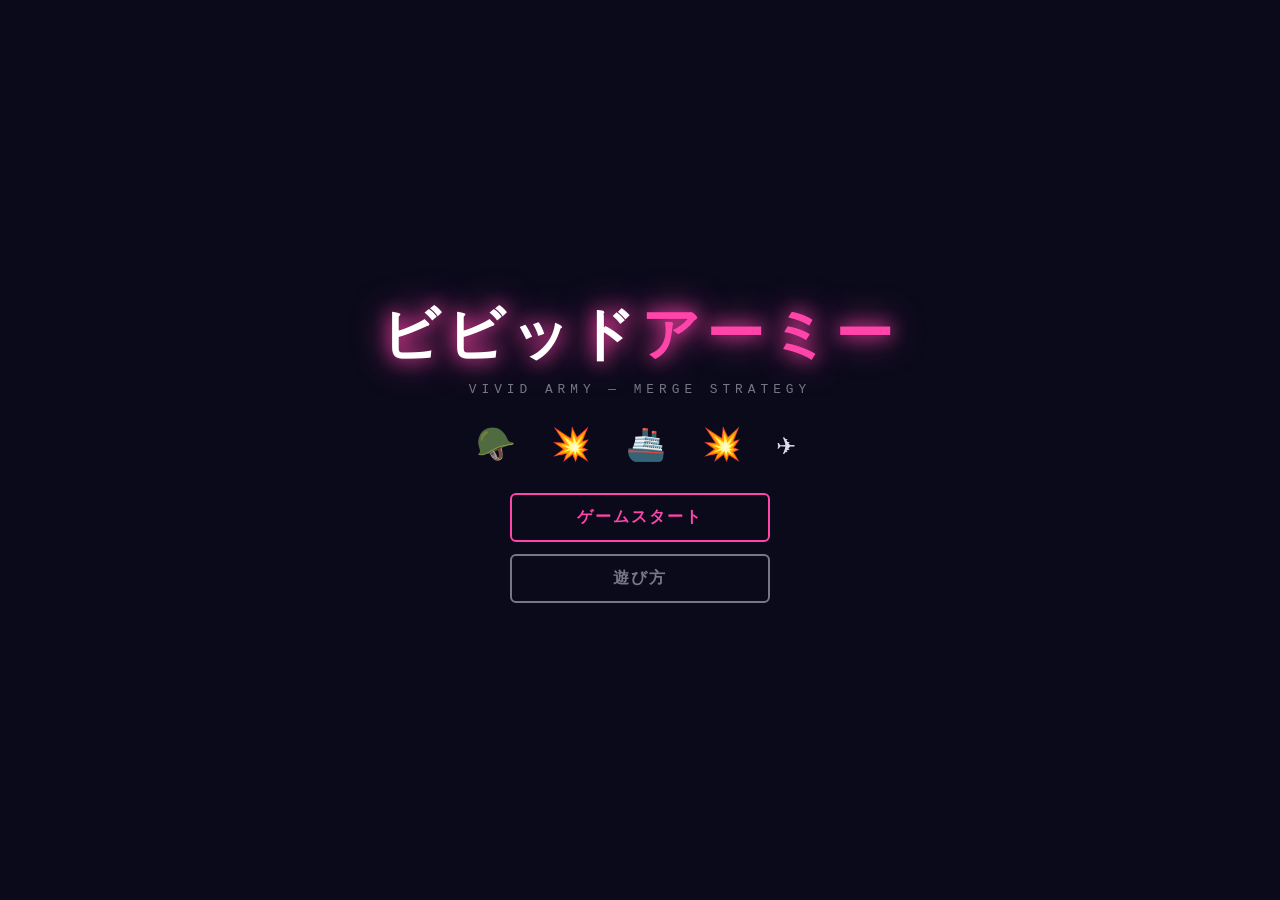
<file: index.html>
<!DOCTYPE html>
<html lang="ja">
<head>
  <meta charset="UTF-8">
  <meta name="viewport" content="width=device-width, initial-scale=1.0">
  <title>ビビッドアーミー</title>
  <link rel="stylesheet" href="style.css">
</head>
<body>
  <div id="app">

    <!-- ========== TITLE SCREEN ========== -->
    <div id="title-screen" class="screen active">
      <div class="title-logo">
        <h1 class="title-text">ビビッド<span class="accent">アーミー</span></h1>
        <p class="title-sub">VIVID ARMY — MERGE STRATEGY</p>
      </div>
      <div class="title-deco">🪖 💥 🚢 💥 ✈️</div>
      <div class="title-menu">
        <button class="menu-btn" id="btn-start">ゲームスタート</button>
        <button class="menu-btn dim" id="btn-help">遊び方</button>
      </div>
    </div>

    <!-- ========== HELP SCREEN ========== -->
    <div id="help-screen" class="screen">
      <h2 class="screen-title">遊び方</h2>
      <div class="help-grid">
        <div class="help-card">
          <h3>🏭 生産・合成</h3>
          <p>ゴールド5Gでユニット生産。同兵種・同レベルをドラッグして合成でレベルアップ！</p>
        </div>
        <div class="help-card">
          <h3>⚔️ 三すくみ</h3>
          <p>🪖陸→✈️空→🚢海→🪖陸の順で有利（×1.5）。逆は不利（×0.75）。</p>
        </div>
        <div class="help-card">
          <h3>🗺️ 進軍方法</h3>
          <p>基地でユニットをクリック選択（青枠）→「出撃！」ボタン→マップで領地クリック</p>
        </div>
        <div class="help-card">
          <h3>⛏️ 採集</h3>
          <p>占領済み領地にユニットを送ってゴールドを採集できます。</p>
        </div>
        <div class="help-card">
          <h3>🔬 研究</h3>
          <p>領地占領で研究ポイント獲得。合成レベル上限アップなどを解放しよう。</p>
        </div>
        <div class="help-card">
          <h3>🏆 勝利条件</h3>
          <p>全14の敵領地を占領するとゲームクリア！3連勝でヒーロー獲得。</p>
        </div>
      </div>
      <button class="menu-btn" id="btn-help-back">戻る</button>
    </div>

    <!-- ========== BASE SCREEN ========== -->
    <div id="base-screen" class="screen">
      <div class="res-bar">
        <div class="res-item">💰<span id="gold-b">50</span>G</div>
        <div class="res-item">⚡<span id="ep-b">10</span>/<span id="epm-b">20</span></div>
        <div class="res-item">🔬<span id="rp-b">0</span>pt</div>
        <div class="res-item streak-item">🔥<span id="sk-b">0</span>連</div>
      </div>
      <div class="nav-tabs">
        <button class="tab-btn active" data-target="base-screen">🏠 基地</button>
        <button class="tab-btn" data-target="worldmap-screen">🗺️ マップ</button>
        <button class="tab-btn" data-target="research">🔬 研究</button>
      </div>
      <div id="board-wrap">
        <div id="merge-board"></div>
      </div>
      <div class="prod-zone">
        <div class="zone-label">ユニット生産</div>
        <div class="prod-row">
          <button class="prod-btn army" data-type="army">🪖 陸軍<br><small id="cost-a">5G</small></button>
          <button class="prod-btn navy" data-type="navy">🚢 海軍<br><small id="cost-n">5G</small></button>
          <button class="prod-btn airforce" data-type="airforce">✈️ 空軍<br><small id="cost-f">5G</small></button>
        </div>
      </div>
      <div class="hero-zone">
        <div class="zone-label">ヒーロー <span class="dim-s">（3連勝で獲得）</span></div>
        <div id="hero-row">
          <div class="hero-slot empty" id="hs0">空</div>
          <div class="hero-slot empty" id="hs1">空</div>
          <div class="hero-slot empty" id="hs2">空</div>
        </div>
      </div>
      <div class="deploy-zone">
        <span class="dim-s">ユニットをクリック選択 →</span>
        <button class="deploy-btn" id="btn-deploy">🗺️ 出撃！</button>
      </div>
    </div>

    <!-- ========== WORLDMAP SCREEN ========== -->
    <div id="worldmap-screen" class="screen">
      <div class="res-bar">
        <div class="res-item">💰<span id="gold-m">50</span>G</div>
        <div class="res-item">⚡<span id="ep-m">10</span>/<span id="epm-m">20</span></div>
        <div class="res-item">🔬<span id="rp-m">0</span>pt</div>
        <div class="res-item cyan">🏴<span id="cap-m">0</span>/14</div>
      </div>
      <div class="nav-tabs">
        <button class="tab-btn" data-target="base-screen">🏠 基地</button>
        <button class="tab-btn active" data-target="worldmap-screen">🗺️ マップ</button>
        <button class="tab-btn" data-target="research">🔬 研究</button>
      </div>
      <div id="map-wrap">
        <canvas id="world-canvas" width="550" height="330"></canvas>
      </div>
      <div id="march-bar"></div>
      <div id="terr-panel">
        <div id="terr-info">領地をクリックしてください</div>
        <div id="terr-btns"></div>
      </div>
    </div>

    <!-- ========== RESULT SCREEN ========== -->
    <div id="result-screen" class="screen">
      <div class="result-box">
        <div id="res-icon"></div>
        <h2 id="res-title"></h2>
        <p id="res-msg"></p>
        <div class="res-btn-row">
          <button class="menu-btn" id="btn-retry">もう一度</button>
          <button class="menu-btn dim" id="btn-to-title">タイトル</button>
        </div>
      </div>
    </div>

    <!-- ========== RESEARCH MODAL ========== -->
    <div id="research-modal" class="modal-bg hidden">
      <div class="modal-box">
        <h2 class="modal-title">🔬 研究開発</h2>
        <p class="modal-rp">保有ポイント: <strong id="modal-rp-val">0</strong>pt</p>
        <div id="research-list"></div>
        <button class="menu-btn" id="btn-research-close">閉じる</button>
      </div>
    </div>

    <!-- Toast -->
    <div id="toast"></div>
  </div>

  <script src="game.js"></script>
</body>
</html>
</file>
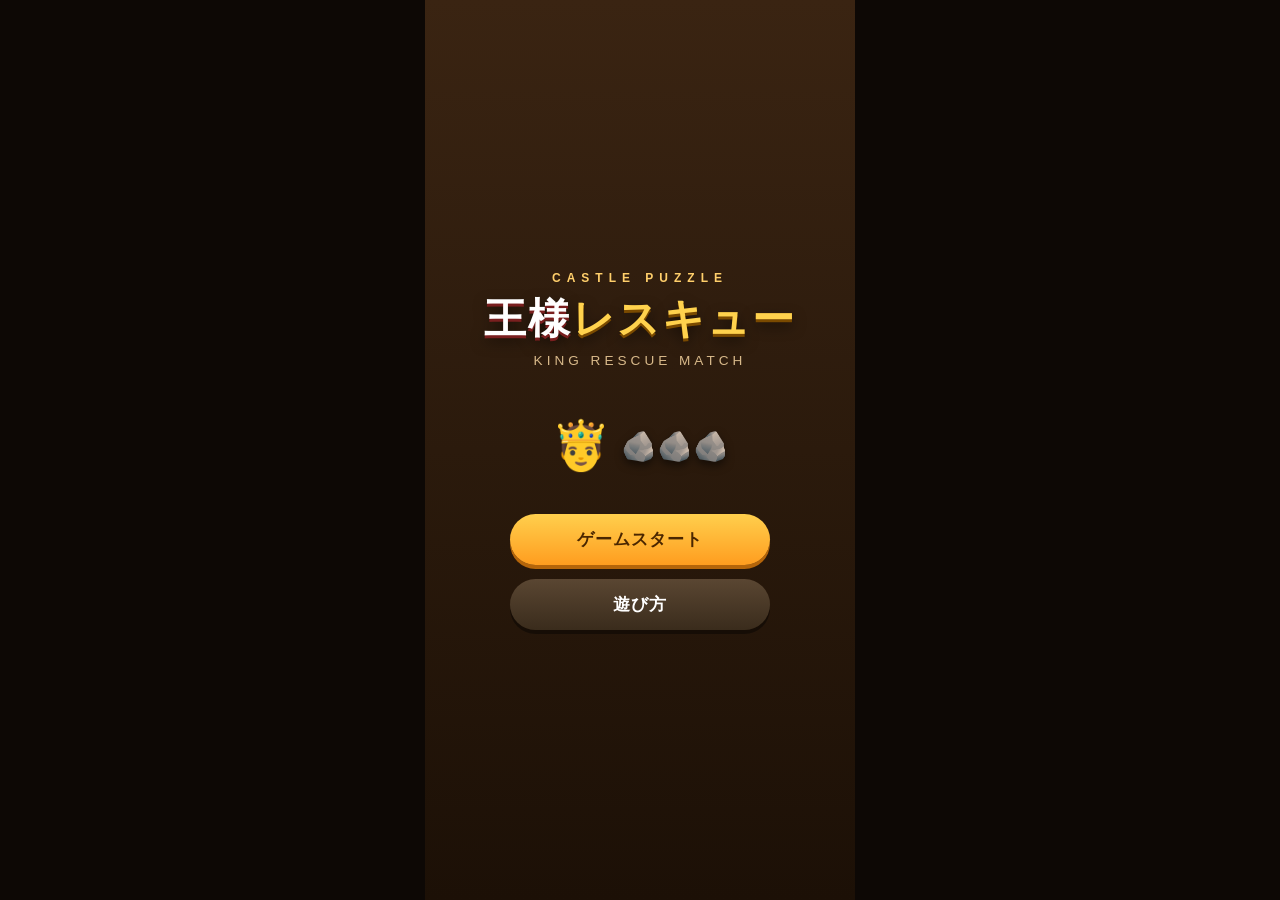
<file: king-rescue/index.html>
<!DOCTYPE html>
<html lang="ja">
<head>
  <meta charset="UTF-8">
  <meta name="viewport" content="width=device-width, initial-scale=1.0, maximum-scale=1.0, user-scalable=no">
  <title>王様レスキュー</title>
  <link rel="stylesheet" href="style.css">
</head>
<body>
  <div id="app">

    <!-- Title Screen -->
    <div id="title-screen" class="screen active">
      <div class="title-banner">
        <p class="title-eyebrow">CASTLE PUZZLE</p>
        <h1 class="title-text">王様<span class="title-accent">レスキュー</span></h1>
        <p class="title-sub">KING RESCUE MATCH</p>
      </div>
      <div class="title-art">
        <div class="title-king">🤴</div>
        <div class="title-rocks">🪨🪨🪨</div>
      </div>
      <div class="title-menu">
        <button class="menu-btn primary" id="btn-start">ゲームスタート</button>
        <button class="menu-btn" id="btn-help">遊び方</button>
      </div>
    </div>

    <!-- Help Screen -->
    <div id="help-screen" class="screen">
      <h2>遊び方</h2>
      <ul class="help-list">
        <li>💎 隣り合うピースを入れ替えて、同じ種類を3つ以上そろえよう</li>
        <li>🪨 そろえるたびに岩が押し返され、ゲージが進む</li>
        <li>⚡ 4つそろえると「ライン爆弾」、5つ以上で「範囲爆弾」が発生！</li>
        <li>👣 手数がなくなる前にゲージを100%にすれば王様の勝ち</li>
        <li>🔺 手数切れになると王様は岩に押しつぶされてしまう…</li>
        <li>🔀 動かせる場所がなくなったら自動でシャッフルされます</li>
      </ul>
      <button class="menu-btn" id="btn-help-back">戻る</button>
    </div>

    <!-- Game Screen -->
    <div id="game-screen" class="screen">
      <div id="top-bar">
        <div class="stat-box">
          <span class="stat-label">のこり手数</span>
          <span id="moves-val" class="stat-val">--</span>
        </div>
        <div id="banner-flash">思ったよりも難しい！</div>
        <div class="stat-box">
          <span class="stat-label">押し返し度</span>
          <span id="pct-val" class="stat-val">0%</span>
        </div>
      </div>

      <div id="scene">
        <div id="wall-bg"></div>
        <div id="spikes">
          <div class="spike"></div>
          <div class="spike"></div>
          <div class="spike"></div>
          <div class="spike"></div>
          <div class="spike"></div>
          <div class="spike"></div>
          <div class="spike"></div>
        </div>
        <div id="king-wrap">
          <div id="king">🤴</div>
        </div>
        <div id="boulder-pile"></div>
        <div id="gauge">
          <svg viewBox="0 0 64 64">
            <circle class="gauge-bg" cx="32" cy="32" r="27"></circle>
            <circle id="gauge-fg" cx="32" cy="32" r="27"></circle>
          </svg>
          <div id="gauge-icon">💪</div>
        </div>
      </div>

      <div id="board-wrap">
        <div id="board"></div>
      </div>

      <div id="toast"></div>
    </div>

    <!-- Result Screen -->
    <div id="result-screen" class="screen">
      <div id="result-content">
        <h2 id="result-title"></h2>
        <p id="result-message"></p>
        <button class="menu-btn primary" id="btn-retry">もう一度挑戦</button>
        <button class="menu-btn" id="btn-title">タイトルへ</button>
      </div>
    </div>

  </div>

  <script src="game.js"></script>
</body>
</html>
</file>
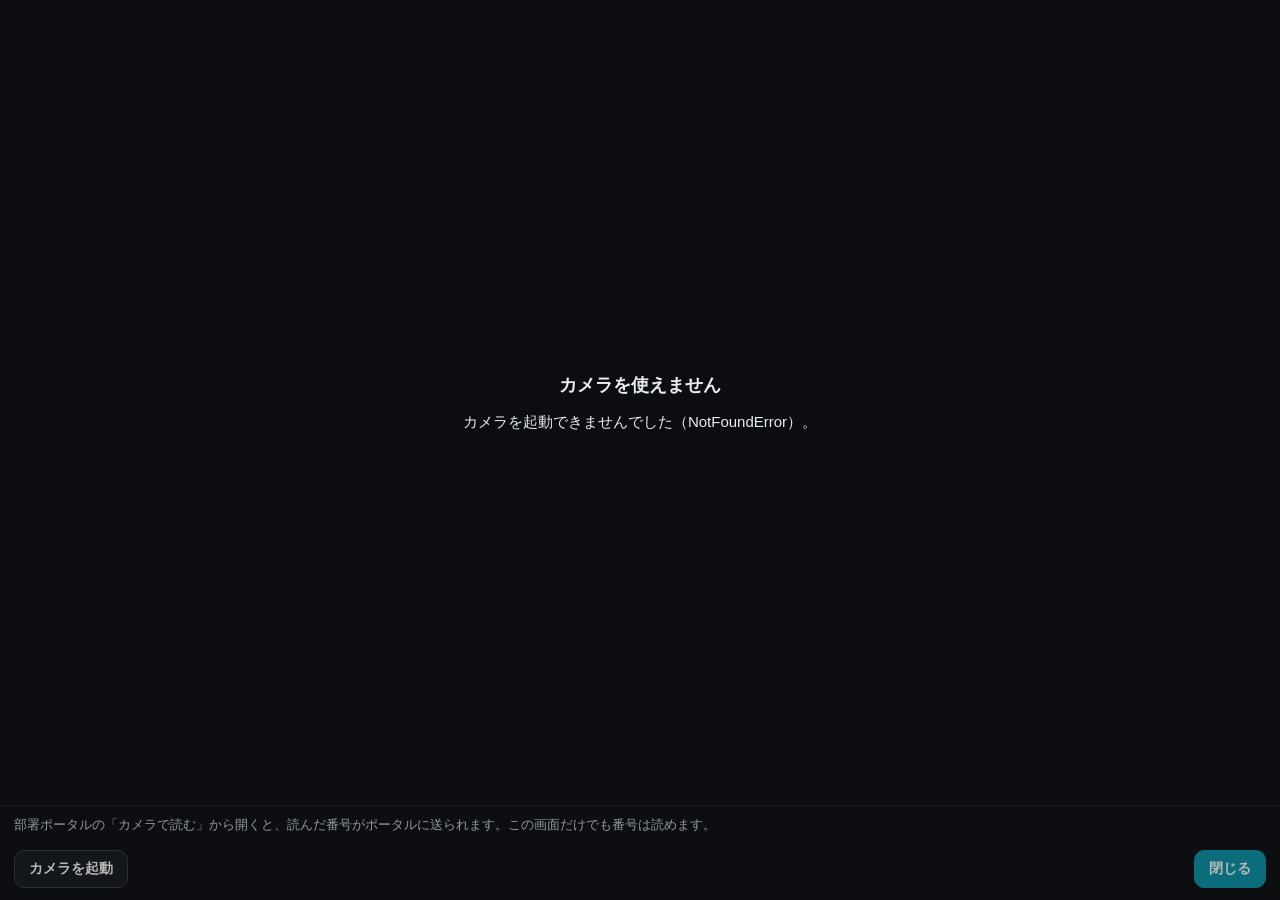
<file: scan.html>
<!DOCTYPE html>
<html lang="ja">
<head>
<meta charset="utf-8">
<meta name="viewport" content="width=device-width, initial-scale=1, viewport-fit=cover">
<meta name="robots" content="noindex">
<title>ラックスキャナー</title>
<style>
  :root { --teal: #0f97ab; --ink: #1f2d3d; --sub: #9aa3ad; --ok: #35e08a; --ng: #ff7b72; }
  * { box-sizing: border-box; }
  html, body { margin: 0; height: 100%; background: #000; color: #fff; font-family: "Noto Sans JP", -apple-system, "Segoe UI", sans-serif; -webkit-text-size-adjust: 100%; }
  .stage { position: fixed; inset: 0; display: flex; flex-direction: column; }
  .cam { position: relative; flex: 1; min-height: 0; background: #000; }
  video { width: 100%; height: 100%; object-fit: cover; display: block; }
  .frame { position: absolute; left: 8%; right: 8%; top: 38%; bottom: 38%; border: 2px solid rgba(255,255,255,.9); border-radius: 10px; box-shadow: 0 0 0 999px rgba(0,0,0,.28); pointer-events: none; transition: border-color .15s; }
  .frame.hit { border-color: var(--ok); box-shadow: 0 0 0 999px rgba(0,0,0,.28), 0 0 24px var(--ok); }
  .frame.ng { border-color: var(--ng); }
  .top { position: absolute; left: 0; right: 0; top: 0; padding: calc(10px + env(safe-area-inset-top)) 14px 10px; display: flex; align-items: center; gap: 10px; background: linear-gradient(rgba(0,0,0,.55), transparent); }
  .top b { font-size: 15px; }
  .top .st { margin-left: auto; font-size: 12px; color: #dfe6ec; text-align: right; }
  .panel { background: #111418; padding: 10px 14px calc(12px + env(safe-area-inset-bottom)); border-top: 1px solid #262b31; max-height: 42%; display: flex; flex-direction: column; gap: 8px; }
  .msg { font-size: 13px; color: #c9d2da; min-height: 1.4em; }
  .msg.ng { color: var(--ng); }
  .list { overflow: auto; flex: 1; min-height: 0; display: flex; flex-direction: column; gap: 6px; }
  .row { display: flex; align-items: baseline; gap: 10px; padding: 8px 10px; background: #1a1f25; border-radius: 10px; font-size: 14px; }
  .row b { font-size: 18px; font-variant-numeric: tabular-nums; letter-spacing: .03em; }
  .row .r { margin-left: auto; font-size: 13px; color: #c9d2da; text-align: right; }
  .row .r.ok { color: var(--ok); } .row .r.ng { color: var(--ng); }
  .btns { display: flex; gap: 8px; }
  button { font: inherit; font-size: 14px; font-weight: 700; border: 1px solid #3a424b; background: #1a1f25; color: #fff; border-radius: 10px; padding: 9px 14px; }
  button.main { background: var(--teal); border-color: var(--teal); }
  button:disabled { opacity: .45; }
  .big { position: absolute; inset: 0; display: flex; align-items: center; justify-content: center; padding: 24px; text-align: center; font-size: 15px; line-height: 1.7; color: #e8edf2; background: #0b0d10; }
  .big b { display: block; font-size: 18px; margin-bottom: 8px; }
  .big[hidden], [hidden] { display: none !important; }
  .tap { position: absolute; inset: 0; display: flex; align-items: center; justify-content: center; background: rgba(0,0,0,.55); font-size: 18px; font-weight: 700; }
</style>
</head>
<body>
<div class="stage">
  <div class="cam">
    <video id="v" playsinline autoplay muted></video>
    <div class="frame" id="frame"></div>
    <div class="top"><b>ラックスキャナー</b><span class="st" id="st"></span></div>
    <div class="big" id="big" hidden></div>
  </div>
  <div class="panel">
    <div class="msg" id="msg">バーコードを枠に入れてください。番号（数字）だけを読み取り、ポータルの画面へ送ります。画像は端末の中だけで処理します。</div>
    <div class="list" id="list"></div>
    <div class="btns">
      <button type="button" id="torch" hidden>ライト</button>
      <button type="button" id="again" hidden>カメラを起動</button>
      <span style="flex:1"></span>
      <button type="button" class="main" id="close">閉じる</button>
    </div>
  </div>
</div>
<script>
(function () {
  'use strict';
  var $ = function (id) { return document.getElementById(id); };
  var video = $('v'), frame = $('frame'), msg = $('msg'), list = $('list'), st = $('st');
  var LAST = {}, stream = null, timer = null, zx = null, detector = null, track = null;
  var hasOpener = !!window.opener;
  if (!hasOpener) { st.textContent = '単独'; msg.textContent = '部署ポータルの「カメラで読む」から開くと、読んだ番号がポータルに送られます。この画面だけでも番号は読めます。'; }
  else st.textContent = 'ポータルと接続中';

  function digits(text) { var m = /\d{5,}/.exec(String(text || '').replace(/[０-９]/g, function (c) { return String.fromCharCode(c.charCodeAt(0) - 0xFEE0); })); return m ? m[0] : ''; }
  function beep() {
    try { var ac = beep.ac || (beep.ac = new (window.AudioContext || window.webkitAudioContext)()); var o = ac.createOscillator(), g = ac.createGain(); o.frequency.value = 1760; g.gain.value = 0.08; o.connect(g); g.connect(ac.destination); o.start(); o.stop(ac.currentTime + 0.08); } catch (e) {}
    try { if (navigator.vibrate) navigator.vibrate(50); } catch (e) {}
  }
  function row(no) {
    var r = document.createElement('div'); r.className = 'row'; r.setAttribute('data-no', no);
    var b = document.createElement('b'); b.textContent = no; r.appendChild(b);
    var res = document.createElement('span'); res.className = 'r'; res.textContent = hasOpener ? '送信…' : ''; r.appendChild(res);
    list.insertBefore(r, list.firstChild);
    while (list.children.length > 30) list.removeChild(list.lastChild);
    return r;
  }
  var RAW = '';
  function onCode(text) {
    var no = digits(text);
    if (!no) { if (text && text !== RAW) { RAW = text; msg.className = 'msg ng'; msg.textContent = '読めましたが番号（5桁以上の数字）がありません：' + String(text).slice(0, 40); } return; }
    msg.className = 'msg';
    var now = Date.now(); if (LAST[no] && now - LAST[no] < 3000) return; LAST[no] = now;
    frame.classList.add('hit'); setTimeout(function () { frame.classList.remove('hit'); }, 350);
    beep();
    row(no);
    if (hasOpener) { try { window.opener.postMessage({ type: 'rack-scan', order: no }, '*'); } catch (e) {} }
  }
  // ポータルからの結果（「A2 に置きました」など）を該当の行に出す
  window.addEventListener('message', function (e) {
    if (e.source !== window.opener || !e.data || e.data.type !== 'rack-scan-result') return;
    var r = list.querySelector('.row[data-no="' + String(e.data.order).replace(/"/g, '') + '"]');
    if (!r) return;
    var res = r.querySelector('.r'); res.textContent = String(e.data.text || ''); res.className = 'r ' + (e.data.ok ? 'ok' : 'ng');
    if (!e.data.ok) { frame.classList.add('ng'); setTimeout(function () { frame.classList.remove('ng'); }, 500); }
  });

  function lib() {
    if (window.ZXing) return Promise.resolve(window.ZXing);
    return new Promise(function (ok, ng) {
      var s = document.createElement('script'); s.src = 'https://cdn.jsdelivr.net/npm/@zxing/library@0.21.3/umd/index.min.js';
      s.onload = function () { ok(window.ZXing); }; s.onerror = function () { ng(new Error('lib')); };
      document.head.appendChild(s);
    });
  }
  function stop() {
    if (timer) { clearTimeout(timer); timer = null; }
    if (zx) { try { zx.reset(); } catch (e) {} zx = null; }
    if (stream) { stream.getTracks().forEach(function (t) { t.stop(); }); stream = null; }
  }
  function start() {
    $('big').hidden = true; $('again').hidden = true;
    st.textContent = (hasOpener ? 'ポータルと接続中・' : '') + 'カメラ許可待ち';
    if (!(navigator.mediaDevices && navigator.mediaDevices.getUserMedia)) { fail('このブラウザではカメラを使えません（' + location.protocol + '）。'); return; }
    navigator.mediaDevices.getUserMedia({ video: { facingMode: { ideal: 'environment' }, width: { ideal: 1920 }, height: { ideal: 1080 } }, audio: false }).then(function (s) {
      stream = s; video.srcObject = s; track = s.getVideoTracks()[0];
      try { track.applyConstraints({ advanced: [{ focusMode: 'continuous' }] }).catch(function () {}); } catch (e) {}
      st.textContent = (hasOpener ? 'ポータルと接続中・' : '') + 'カメラ起動';
      try { var cap = track.getCapabilities ? track.getCapabilities() : {}; if (cap.torch) $('torch').hidden = false; } catch (e) {}
      video.onloadedmetadata = function () { st.textContent = (hasOpener ? 'ポータルと接続中・' : '') + video.videoWidth + '×' + video.videoHeight + (window.BarcodeDetector ? '' : '・ZXing'); };
      return video.play().catch(function () {
        // 自動再生が止められたときは、タップで始める
        return new Promise(function (ok) { var t = document.createElement('div'); t.className = 'tap'; t.textContent = 'タップしてカメラを開始'; t.onclick = function () { t.remove(); video.play().then(ok, ok); }; $('frame').parentNode.appendChild(t); });
      });
    }).then(function () {
      if (!stream) return;
      // 読むのは枠の中だけ（速く、枠の外の模様を拾わない）。同じ値が2回続けて読めたときだけ採用する（ノイズの誤読を防ぐ）
      var canvas = document.createElement('canvas'), g = canvas.getContext('2d', { willReadFrequently: true });
      var cropFrame = function () {
        var W = video.clientWidth, H = video.clientHeight, vw = video.videoWidth, vh = video.videoHeight;
        if (!W || !H || !vw || !vh) return null;
        var sc = Math.max(W / vw, H / vh), dw = vw * sc, dh = vh * sc, ox = (W - dw) / 2, oy = (H - dh) / 2;
        var fx = W * 0.08, fy = H * 0.38, fw = W * 0.84, fh = H * 0.24;                       // 枠（CSS と同じ割合）
        var sx = Math.max(0, (fx - ox) / sc), sy = Math.max(0, (fy - oy) / sc), sw = Math.min(vw - sx, fw / sc), sh = Math.min(vh - sy, fh / sc);
        var k = Math.min(1, 1000 / sw); canvas.width = Math.round(sw * k); canvas.height = Math.round(sh * k);
        g.drawImage(video, sx, sy, sw, sh, 0, 0, canvas.width, canvas.height);
        return canvas;
      };
      var seen = { text: '', n: 0, at: 0 };
      var confirm = function (text) {
        var now = Date.now();
        if (text === seen.text && now - seen.at < 1500) seen.n++; else { seen.text = text; seen.n = 1; }
        seen.at = now;
        if (seen.n >= 2) { seen.n = 0; onCode(text); }
      };
      var FORMATS = ['code_128', 'code_39', 'qr_code', 'data_matrix'];
      var useZx = function (why) {
        if (timer) { clearTimeout(timer); timer = null; }
        st.textContent = (hasOpener ? 'ポータルと接続中・' : '') + video.videoWidth + '×' + video.videoHeight + '・ZXing' + (why ? '（' + why + '）' : '');
        lib().then(function (Z) {
          var hints = new Map();
          try { hints.set(Z.DecodeHintType.POSSIBLE_FORMATS, [Z.BarcodeFormat.CODE_128, Z.BarcodeFormat.CODE_39, Z.BarcodeFormat.QR_CODE, Z.BarcodeFormat.DATA_MATRIX]); } catch (e) {}
          zx = new Z.BrowserMultiFormatReader(hints, 100);
          var tick = function () {
            if (!stream) return;
            var c = video.readyState >= 2 ? cropFrame() : null;
            if (c) {
              try {
                var res = zx.decodeFromCanvas ? zx.decodeFromCanvas(c) : null;
                if (res && res.getText) confirm(res.getText());
              } catch (e) { /* 見つからないとき */ }
            }
            timer = setTimeout(tick, 90);
          };
          tick();
        }).catch(function () { fail('読み取り用の部品を読み込めませんでした。通信を確認して、もう一度開いてください。'); });
      };
      if (window.BarcodeDetector) {
        // 内蔵の読み取り（Android の Chrome）。うまく動かない端末は ZXing に切り替える
        var fails = 0, ticks = 0, hit = false;
        var mk = function () { return BarcodeDetector.getSupportedFormats ? BarcodeDetector.getSupportedFormats().then(function (f) { var use = FORMATS.filter(function (x) { return !f || f.indexOf(x) !== -1; }); return new BarcodeDetector(use.length ? { formats: use } : undefined); }) : Promise.resolve(new BarcodeDetector({ formats: FORMATS })); };
        mk().then(function (d) {
          detector = d;
          var busy = false;
          var tick = function () {
            if (!stream || zx) return;
            var c = !busy && video.readyState >= 2 ? cropFrame() : null;
            if (c) {
              busy = true; ticks++;
              detector.detect(c).then(function (codes) { busy = false; if (codes && codes.length) { hit = true; confirm(codes[0].rawValue); } })
                .catch(function () { busy = false; fails++; if (fails >= 3) { useZx('内蔵が失敗'); } });
            }
            // 内蔵の読み取りが長く何も返さないときも ZXing に切り替える（Play 開発者サービスが無い端末など）
            if (!hit && ticks >= 200 && !zx) { useZx('内蔵で読めず'); return; }
            timer = setTimeout(tick, 90);
          };
          tick();
        }).catch(function () { useZx('内蔵なし'); });
      } else useZx('');
    }).catch(function (e) {
      var name = e && e.name || '';
      fail(name === 'NotAllowedError' ? 'カメラの使用が許可されていません。ブラウザの設定でこのサイトのカメラを許可して、もう一度「カメラを起動」を押してください。' : 'カメラを起動できませんでした（' + (name || 'エラー') + '）。');
    });
  }
  function fail(text) { var b = $('big'); b.hidden = false; b.innerHTML = ''; var t = document.createElement('div'); var h = document.createElement('b'); h.textContent = 'カメラを使えません'; t.appendChild(h); t.appendChild(document.createTextNode(text)); b.appendChild(t); $('again').hidden = false; }

  $('again').addEventListener('click', start);
  $('close').addEventListener('click', function () { stop(); window.close(); setTimeout(function () { msg.textContent = 'このタブを閉じてポータルに戻ってください。'; }, 300); });
  $('torch').addEventListener('click', function () {
    if (!track) return;
    var on = $('torch').getAttribute('data-on') === '1';
    track.applyConstraints({ advanced: [{ torch: !on }] }).then(function () { $('torch').setAttribute('data-on', on ? '0' : '1'); $('torch').textContent = on ? 'ライト' : 'ライト消す'; }).catch(function () {});
  });
  document.addEventListener('visibilitychange', function () { if (document.visibilityState === 'visible' && !stream) start(); });
  window.addEventListener('pagehide', stop);
  // 画面を消さない（対応端末のみ）
  if (navigator.wakeLock) { try { navigator.wakeLock.request('screen').catch(function () {}); } catch (e) {} }
  start();
})();
</script>
</body>
</html>
</file>
<file: style.css>
/* ===== Reset & Variables ===== */
*, *::before, *::after { box-sizing: border-box; margin: 0; padding: 0; }

:root {
  --bg:   #0a0a1a;
  --bg2:  #0d0d22;
  --bg3:  #11113a;
  --pink: #ff44aa;
  --cyan: #00ffff;
  --green:#00ff88;
  --bdr:  #2a2a4a;
  --txt:  #ddddee;
  --dim:  #777788;
  --army: #4499ff;
  --navy: #00ffaa;
  --air:  #aa44ff;
}

body {
  background: var(--bg);
  color: var(--txt);
  font-family: 'Courier New', 'Consolas', 'Meiryo', monospace;
  min-height: 100vh;
  display: flex;
  justify-content: center;
  overflow-x: hidden;
}

#app {
  width: 100%;
  max-width: 640px;
  position: relative;
}

/* ===== Screens ===== */
.screen {
  display: none;
  width: 100%;
  min-height: 100vh;
  flex-direction: column;
  align-items: center;
  animation: fadeIn 0.3s ease;
}
.screen.active { display: flex; }

@keyframes fadeIn {
  from { opacity: 0; transform: translateY(6px); }
  to   { opacity: 1; transform: translateY(0); }
}

/* ===== Title Screen ===== */
#title-screen {
  justify-content: center;
  gap: 28px;
  padding: 40px 20px;
}

.title-logo { text-align: center; }

.title-text {
  font-size: clamp(2.4rem, 9vw, 3.6rem);
  font-weight: 900;
  letter-spacing: 6px;
  color: #fff;
  text-shadow: 0 0 18px var(--pink), 0 0 36px var(--pink);
}
.accent { color: var(--pink); }

.title-sub {
  font-size: 0.8rem;
  letter-spacing: 5px;
  color: var(--dim);
  margin-top: 8px;
}

.title-deco {
  font-size: 2rem;
  letter-spacing: 8px;
  animation: march 2s ease-in-out infinite alternate;
}
@keyframes march {
  from { transform: translateX(-10px); }
  to   { transform: translateX(10px); }
}

.title-menu {
  display: flex;
  flex-direction: column;
  gap: 12px;
  width: 260px;
}

/* ===== Buttons ===== */
.menu-btn {
  padding: 12px 28px;
  font-size: 1rem;
  font-weight: 700;
  border: 2px solid var(--pink);
  background: transparent;
  color: var(--pink);
  border-radius: 6px;
  cursor: pointer;
  transition: all 0.2s;
  letter-spacing: 2px;
  font-family: inherit;
}
.menu-btn:hover {
  background: var(--pink);
  color: #fff;
  box-shadow: 0 0 16px var(--pink);
}
.menu-btn.dim {
  border-color: var(--dim);
  color: var(--dim);
}
.menu-btn.dim:hover {
  background: var(--dim);
  color: var(--bg);
  box-shadow: 0 0 10px var(--dim);
}

/* ===== Help Screen ===== */
#help-screen {
  justify-content: flex-start;
  padding: 24px 16px;
  gap: 16px;
}

.screen-title {
  font-size: 1.6rem;
  color: var(--pink);
  text-shadow: 0 0 10px var(--pink);
  letter-spacing: 3px;
  text-align: center;
}

.help-grid {
  display: grid;
  grid-template-columns: 1fr 1fr;
  gap: 10px;
  width: 100%;
  max-width: 600px;
}

.help-card {
  background: var(--bg2);
  border: 1px solid var(--bdr);
  border-radius: 8px;
  padding: 12px;
  font-size: 0.83rem;
  line-height: 1.6;
}
.help-card h3 {
  color: var(--cyan);
  margin-bottom: 6px;
  font-size: 0.88rem;
}

/* ===== Resource Bar ===== */
.res-bar {
  display: flex;
  gap: 10px;
  padding: 6px 12px;
  background: var(--bg2);
  border-bottom: 1px solid var(--bdr);
  width: 100%;
  flex-wrap: wrap;
  flex-shrink: 0;
}

.res-item {
  display: flex;
  align-items: center;
  gap: 3px;
  font-size: 0.82rem;
  color: var(--cyan);
  font-weight: 700;
}
.res-item.cyan  { color: var(--green); }
.streak-item    { color: #ffcc00; }

/* ===== Nav Tabs ===== */
.nav-tabs {
  display: flex;
  width: 100%;
  border-bottom: 1px solid var(--bdr);
  flex-shrink: 0;
}

.tab-btn {
  flex: 1;
  padding: 8px 4px;
  background: transparent;
  border: none;
  border-bottom: 2px solid transparent;
  color: var(--dim);
  cursor: pointer;
  font-size: 0.8rem;
  font-family: inherit;
  font-weight: 700;
  transition: all 0.2s;
  letter-spacing: 1px;
}
.tab-btn:hover { color: var(--cyan); }
.tab-btn.active {
  color: var(--cyan);
  border-bottom-color: var(--cyan);
}

/* ===== Base Screen ===== */
#base-screen {
  justify-content: flex-start;
  padding: 0;
  gap: 0;
}

/* ===== Merge Board ===== */
#board-wrap {
  padding: 8px;
  width: 100%;
  flex-shrink: 0;
}

#merge-board {
  display: grid;
  grid-template-columns: repeat(5, 1fr);
  gap: 5px;
  width: 100%;
}

.board-cell {
  aspect-ratio: 1;
  background: var(--bg2);
  border: 1px solid var(--bdr);
  border-radius: 6px;
  display: flex;
  align-items: center;
  justify-content: center;
  cursor: default;
  position: relative;
  transition: border-color 0.15s;
}

.board-cell:hover { border-color: #334466; }

.board-cell.cell-deployed {
  border: 2px solid var(--cyan);
  box-shadow: 0 0 8px var(--cyan);
  cursor: pointer;
}

.board-cell.cell-marching {
  opacity: 0.35;
  cursor: not-allowed;
}

/* Unit Card */
.unit-card {
  width: 88%;
  height: 88%;
  border: 1.5px solid var(--uc, #fff);
  border-radius: 5px;
  background: rgba(0,0,0,0.45);
  display: flex;
  flex-direction: column;
  align-items: center;
  justify-content: center;
  position: relative;
  cursor: pointer;
  user-select: none;
}

.u-emoji {
  font-size: clamp(1.1rem, 3.5vw, 1.55rem);
  line-height: 1;
}

.u-badge {
  position: absolute;
  top: 1px;
  right: 2px;
  font-size: 0.52rem;
  background: var(--uc, #fff);
  color: #000;
  border-radius: 3px;
  padding: 0 2px;
  font-weight: 900;
  line-height: 1.3;
}

.u-hpbar {
  position: absolute;
  bottom: 2px;
  left: 4px;
  right: 4px;
  height: 3px;
  background: #2a2a2a;
  border-radius: 2px;
  overflow: hidden;
}
.u-hpfill {
  height: 100%;
  border-radius: 2px;
  transition: width 0.3s;
}

/* Merge flash */
@keyframes mergeFlash {
  0%   { transform: scale(1);    box-shadow: none; }
  40%  { transform: scale(1.4);  box-shadow: 0 0 22px var(--cyan); }
  100% { transform: scale(1);    box-shadow: none; }
}
.merge-flash { animation: mergeFlash 0.55s ease; }

/* ===== Production Zone ===== */
.prod-zone {
  width: 100%;
  padding: 6px 8px 8px;
  background: var(--bg2);
  border-top: 1px solid var(--bdr);
  flex-shrink: 0;
}

.zone-label {
  font-size: 0.7rem;
  color: var(--dim);
  letter-spacing: 2px;
  margin-bottom: 6px;
}
.dim-s { font-size: 0.7rem; color: var(--dim); }

.prod-row {
  display: flex;
  gap: 6px;
}

.prod-btn {
  flex: 1;
  padding: 8px 4px;
  background: var(--bg3);
  border-radius: 6px;
  cursor: pointer;
  font-size: 0.85rem;
  font-family: inherit;
  font-weight: 700;
  transition: all 0.2s;
  line-height: 1.5;
  text-align: center;
}
.prod-btn.army     { border: 1.5px solid var(--army);  color: var(--army); }
.prod-btn.navy     { border: 1.5px solid var(--navy);  color: var(--navy); }
.prod-btn.airforce { border: 1.5px solid var(--air);   color: var(--air); }
.prod-btn:hover    { filter: brightness(1.3); box-shadow: 0 0 10px; }
.prod-btn small    { font-size: 0.7rem; opacity: 0.75; }

/* ===== Hero Zone ===== */
.hero-zone {
  width: 100%;
  padding: 6px 8px;
  border-top: 1px solid var(--bdr);
  flex-shrink: 0;
}

#hero-row {
  display: flex;
  gap: 6px;
}

.hero-slot {
  flex: 1;
  padding: 6px;
  background: var(--bg3);
  border: 1px solid #223344;
  border-radius: 6px;
  font-size: 0.78rem;
  text-align: center;
  min-height: 36px;
  display: flex;
  align-items: center;
  justify-content: center;
}
.hero-slot.empty       { color: #3a3a5a; }
.hero-slot:not(.empty) { border-color: #ffcc00; color: #ffcc00; }

/* ===== Deploy Zone ===== */
.deploy-zone {
  width: 100%;
  display: flex;
  align-items: center;
  justify-content: space-between;
  padding: 8px 12px;
  border-top: 1px solid var(--bdr);
  flex-shrink: 0;
}

.deploy-btn {
  padding: 10px 20px;
  font-size: 0.95rem;
  font-weight: 900;
  border: 2px solid var(--pink);
  background: transparent;
  color: var(--pink);
  border-radius: 6px;
  cursor: pointer;
  font-family: inherit;
  letter-spacing: 2px;
  transition: all 0.2s;
  animation: pulsePink 2s ease-in-out infinite;
}
.deploy-btn:hover {
  background: var(--pink);
  color: #fff;
  box-shadow: 0 0 16px var(--pink);
  animation: none;
}
@keyframes pulsePink {
  0%, 100% { box-shadow: 0 0 4px var(--pink); }
  50%       { box-shadow: 0 0 16px var(--pink); }
}

/* ===== World Map Screen ===== */
#worldmap-screen {
  justify-content: flex-start;
  padding: 0;
  gap: 0;
}

#map-wrap {
  width: 100%;
  background: #05050f;
  display: flex;
  justify-content: center;
  flex-shrink: 0;
}

#world-canvas {
  max-width: 100%;
  height: auto;
  cursor: pointer;
  display: block;
}

/* ===== March Status Bar ===== */
#march-bar {
  width: 100%;
  min-height: 22px;
  padding: 3px 10px;
  background: #08081a;
  border-top: 1px solid var(--bdr);
  font-size: 0.73rem;
  display: flex;
  gap: 10px;
  flex-wrap: wrap;
  align-items: center;
  flex-shrink: 0;
}
.march-item { color: var(--dim); }
.march-pct  { color: var(--cyan); }

/* ===== Territory Panel ===== */
#terr-panel {
  width: 100%;
  padding: 8px 12px;
  background: var(--bg2);
  border-top: 1px solid var(--bdr);
  display: flex;
  flex-direction: column;
  gap: 6px;
  flex-shrink: 0;
}

#terr-info {
  font-size: 0.84rem;
  line-height: 1.6;
  min-height: 24px;
}

#terr-btns {
  display: flex;
  gap: 8px;
  flex-wrap: wrap;
  min-height: 20px;
}

.act-btn {
  padding: 7px 13px;
  font-size: 0.8rem;
  font-weight: 700;
  border-radius: 5px;
  cursor: pointer;
  font-family: inherit;
  transition: all 0.2s;
}
.atk-btn {
  border: 1.5px solid #ff2244;
  background: transparent;
  color: #ff2244;
}
.atk-btn:hover:not(:disabled) {
  background: #ff2244;
  color: #fff;
  box-shadow: 0 0 10px #ff2244;
}
.col-btn {
  border: 1.5px solid #2299ff;
  background: transparent;
  color: #2299ff;
}
.col-btn:hover:not(:disabled) {
  background: #2299ff;
  color: #fff;
  box-shadow: 0 0 10px #2299ff;
}
.act-btn:disabled { opacity: 0.35; cursor: not-allowed; }
.panel-hint { font-size: 0.73rem; color: var(--dim); }

/* ===== Result Screen ===== */
#result-screen {
  justify-content: center;
  align-items: center;
}

.result-box {
  display: flex;
  flex-direction: column;
  align-items: center;
  gap: 18px;
  text-align: center;
  padding: 20px;
}

#res-icon { font-size: 4rem; }

#res-title {
  font-size: 2.6rem;
  font-weight: 900;
  letter-spacing: 4px;
}
#res-title.win  { color: #44ff88; text-shadow: 0 0 22px #44ff88; }
#res-title.lose { color: var(--pink); text-shadow: 0 0 22px var(--pink); }

#res-msg { font-size: 1rem; color: #aaa; }

.res-btn-row { display: flex; gap: 12px; }

/* ===== Research Modal ===== */
.modal-bg {
  position: fixed;
  inset: 0;
  background: rgba(0,0,0,0.88);
  display: flex;
  align-items: center;
  justify-content: center;
  z-index: 100;
}
.modal-bg.hidden { display: none; }

.modal-box {
  background: #0e0e28;
  border: 2px solid var(--cyan);
  border-radius: 10px;
  padding: 20px;
  width: 90%;
  max-width: 490px;
  max-height: 85vh;
  overflow-y: auto;
  display: flex;
  flex-direction: column;
  gap: 12px;
  box-shadow: 0 0 30px var(--cyan);
}

.modal-title {
  color: var(--cyan);
  font-size: 1.35rem;
  text-shadow: 0 0 8px var(--cyan);
  text-align: center;
}

.modal-rp {
  text-align: center;
  font-size: 0.88rem;
  color: #88ffdd;
}

#research-list {
  display: flex;
  flex-direction: column;
  gap: 8px;
}

.ri {
  display: flex;
  align-items: center;
  gap: 10px;
  background: var(--bg2);
  border: 1px solid var(--bdr);
  border-radius: 6px;
  padding: 10px;
}
.ri.done   { border-color: var(--green); opacity: 0.65; }
.ri.locked { opacity: 0.45; }

.ri-info { flex: 1; }
.ri-name { font-weight: 700; font-size: 0.88rem; }
.ri-desc { font-size: 0.73rem; color: var(--dim); }
.ri-req  { font-size: 0.68rem; color: #ff8888; }
.ri-cost { font-size: 0.83rem; color: var(--cyan); min-width: 58px; text-align: right; }

.ri-buy {
  padding: 5px 11px;
  border: 1.5px solid var(--cyan);
  background: transparent;
  color: var(--cyan);
  border-radius: 4px;
  cursor: pointer;
  font-size: 0.78rem;
  font-family: inherit;
  transition: all 0.2s;
  white-space: nowrap;
}
.ri-buy:hover:not(:disabled) { background: var(--cyan); color: #000; }
.ri-buy:disabled { opacity: 0.3; cursor: not-allowed; }

/* ===== Toast ===== */
#toast {
  position: fixed;
  bottom: 20px;
  left: 50%;
  transform: translateX(-50%) translateY(80px);
  background: #161630;
  border: 1px solid var(--bdr);
  color: var(--txt);
  padding: 10px 20px;
  border-radius: 20px;
  font-size: 0.83rem;
  opacity: 0;
  transition: all 0.3s ease;
  z-index: 200;
  white-space: nowrap;
  max-width: 92vw;
  text-align: center;
  pointer-events: none;
}
.toast-show  { opacity: 1 !important; transform: translateX(-50%) translateY(0) !important; }
.toast-ok    { border-color: var(--green); color: var(--green); }
.toast-err   { border-color: var(--pink);  color: var(--pink); }
.toast-hero  { border-color: #ffcc00; color: #ffcc00; }

/* ===== Responsive ===== */
@media (max-width: 480px) {
  .help-grid { grid-template-columns: 1fr; }
  #merge-board { gap: 3px; }
  .title-text { font-size: 2rem; }
  .prod-btn { font-size: 0.78rem; }
}
</file>
<file: king-rescue/style.css>
/* ===== Reset & Base ===== */
* {
  box-sizing: border-box;
  margin: 0;
  padding: 0;
  -webkit-tap-highlight-color: transparent;
  user-select: none;
}

html, body {
  height: 100%;
}

body {
  background: #0d0805;
  color: #fff;
  font-family: 'Segoe UI', 'Hiragino Sans', 'Meiryo', sans-serif;
  min-height: 100vh;
  display: flex;
  align-items: center;
  justify-content: center;
}

#app {
  width: 100%;
  max-width: 430px;
  min-height: 100vh;
  position: relative;
  background: linear-gradient(180deg, #3a2412 0%, #1c1006 100%);
  overflow: hidden;
}

/* ===== Screens ===== */
.screen {
  display: none;
  width: 100%;
  min-height: 100vh;
  padding: 24px 20px;
  flex-direction: column;
  align-items: center;
  justify-content: center;
  animation: fadeIn 0.35s ease;
}

.screen.active {
  display: flex;
}

@keyframes fadeIn {
  from { opacity: 0; transform: translateY(8px); }
  to   { opacity: 1; transform: translateY(0); }
}

/* ===== Title Screen ===== */
.title-banner {
  text-align: center;
  margin-bottom: 20px;
}

.title-eyebrow {
  color: #ffcf6b;
  letter-spacing: 6px;
  font-size: 0.75rem;
  font-weight: 700;
  margin-bottom: 6px;
}

.title-text {
  font-size: 2.6rem;
  font-weight: 900;
  letter-spacing: 2px;
  color: #fff;
  text-shadow: 0 3px 0 #7a1f1f, 0 6px 14px rgba(0,0,0,0.6);
}

.title-accent {
  color: #ffd24d;
  text-shadow: 0 3px 0 #7a4a00, 0 6px 14px rgba(0,0,0,0.6);
}

.title-sub {
  margin-top: 6px;
  font-size: 0.85rem;
  letter-spacing: 4px;
  color: #d8b98a;
}

.title-art {
  display: flex;
  align-items: center;
  gap: 10px;
  font-size: 3rem;
  margin: 30px 0 40px;
  animation: bob 2.2s ease-in-out infinite;
}

.title-rocks {
  font-size: 1.8rem;
  filter: drop-shadow(0 4px 4px rgba(0,0,0,0.5));
}

@keyframes bob {
  0%, 100% { transform: translateY(0); }
  50% { transform: translateY(-6px); }
}

.title-menu {
  display: flex;
  flex-direction: column;
  gap: 14px;
  width: 260px;
}

/* ===== Buttons ===== */
.menu-btn {
  padding: 14px 30px;
  font-size: 1.05rem;
  font-weight: 800;
  border: none;
  border-radius: 30px;
  cursor: pointer;
  transition: transform 0.12s, box-shadow 0.12s;
  letter-spacing: 1px;
  color: #fff;
  background: linear-gradient(180deg, #5a4632, #3a2c1c);
  box-shadow: 0 4px 0 rgba(0,0,0,0.4);
}

.menu-btn.primary {
  background: linear-gradient(180deg, #ffcf4d, #ff9d1f);
  color: #4a2600;
  box-shadow: 0 4px 0 #b5650a;
}

.menu-btn:active {
  transform: translateY(3px);
  box-shadow: 0 1px 0 rgba(0,0,0,0.4);
}

/* ===== Help Screen ===== */
#help-screen {
  align-items: flex-start;
  justify-content: flex-start;
  padding-top: 60px;
}

#help-screen h2 {
  font-size: 1.6rem;
  color: #ffcf6b;
  margin-bottom: 20px;
  align-self: center;
}

.help-list {
  list-style: none;
  width: 100%;
  line-height: 2.1;
  font-size: 0.92rem;
  color: #eadfcb;
}

.help-list li {
  margin-bottom: 10px;
  background: rgba(0,0,0,0.25);
  padding: 8px 12px;
  border-radius: 10px;
}

#btn-help-back {
  margin-top: 26px;
  align-self: center;
}

/* ===== Game Screen ===== */
#game-screen {
  justify-content: flex-start;
  padding: 10px 10px 16px;
  gap: 8px;
  position: relative;
}

#top-bar {
  display: flex;
  justify-content: space-between;
  align-items: center;
  width: 100%;
  padding: 6px 4px;
  position: relative;
}

.stat-box {
  display: flex;
  flex-direction: column;
  align-items: center;
  background: rgba(0,0,0,0.35);
  border-radius: 12px;
  padding: 6px 14px;
  min-width: 78px;
}

.stat-label {
  font-size: 0.62rem;
  color: #d8b98a;
  letter-spacing: 1px;
}

.stat-val {
  font-size: 1.15rem;
  font-weight: 800;
  color: #fff;
}

#banner-flash {
  position: absolute;
  left: 50%;
  top: -6px;
  transform: translateX(-50%);
  background: #ff3b3b;
  color: #fff;
  font-weight: 800;
  font-size: 0.8rem;
  padding: 6px 14px;
  border-radius: 20px;
  box-shadow: 0 3px 10px rgba(0,0,0,0.5);
  white-space: nowrap;
  opacity: 0;
  pointer-events: none;
  animation: flashIn 2.4s ease forwards;
}

@keyframes flashIn {
  0%   { opacity: 0; transform: translateX(-50%) translateY(-8px) scale(0.9); }
  12%  { opacity: 1; transform: translateX(-50%) translateY(0) scale(1); }
  75%  { opacity: 1; }
  100% { opacity: 0; transform: translateX(-50%) translateY(-4px) scale(0.95); }
}

/* ===== Scene (King / Spikes / Boulders) ===== */
#scene {
  position: relative;
  width: 100%;
  height: 168px;
  border-radius: 16px;
  overflow: hidden;
  border: 2px solid #000;
  box-shadow: inset 0 0 30px rgba(0,0,0,0.6);
}

#wall-bg {
  position: absolute;
  inset: 0;
  background-color: #a9713a;
  background-image:
    repeating-linear-gradient(0deg, rgba(0,0,0,0.18) 0 3px, transparent 3px 30px),
    repeating-linear-gradient(90deg, rgba(0,0,0,0.14) 0 3px, transparent 3px 58px);
}

#spikes {
  position: absolute;
  left: 0;
  top: 0;
  bottom: 0;
  width: 46px;
  display: flex;
  flex-direction: column;
  justify-content: space-evenly;
  align-items: flex-start;
  background: linear-gradient(90deg, #1a1a1a, #3a3a3a 80%, transparent);
  z-index: 3;
}

.spike {
  width: 0;
  height: 0;
  border-top: 11px solid transparent;
  border-bottom: 11px solid transparent;
  border-left: 32px solid #cfd6dc;
  filter: drop-shadow(1px 0 1px rgba(0,0,0,0.6));
  animation: glint 1.6s ease-in-out infinite;
}
.spike:nth-child(odd) { animation-delay: 0.3s; }

@keyframes glint {
  0%, 100% { filter: brightness(1) drop-shadow(1px 0 1px rgba(0,0,0,0.6)); }
  50% { filter: brightness(1.4) drop-shadow(1px 0 1px rgba(0,0,0,0.6)); }
}

#king-wrap {
  position: absolute;
  top: 50%;
  left: 14%;
  transform: translate(-50%, -50%);
  z-index: 4;
  transition: left 0.5s cubic-bezier(.4,1.4,.6,1);
}

#king {
  font-size: 3.4rem;
  filter: drop-shadow(0 6px 6px rgba(0,0,0,0.5));
  transform-origin: bottom center;
}

#king.danger {
  animation: shake 0.4s infinite;
}

#king.safe {
  animation: relief 1.6s ease-in-out infinite;
}

@keyframes shake {
  0%, 100% { transform: translateX(0) rotate(0deg); }
  25% { transform: translateX(-2px) rotate(-2deg); }
  75% { transform: translateX(2px) rotate(2deg); }
}

@keyframes relief {
  0%, 100% { transform: translateY(0); }
  50% { transform: translateY(-5px); }
}

#boulder-pile {
  position: absolute;
  top: 0;
  right: 0;
  bottom: 0;
  width: 60%;
  z-index: 2;
  background-color: #7d7d7d;
  background-image:
    radial-gradient(circle at 20% 30%, #9a9a9a 0 10px, transparent 11px),
    radial-gradient(circle at 55% 60%, #6a6a6a 0 13px, transparent 14px),
    radial-gradient(circle at 80% 25%, #b0b0b0 0 9px, transparent 10px),
    radial-gradient(circle at 35% 85%, #8a8a8a 0 11px, transparent 12px),
    radial-gradient(circle at 75% 75%, #757575 0 12px, transparent 13px),
    radial-gradient(circle at 10% 70%, #9f9f9f 0 8px, transparent 9px);
  background-size: 60px 60px;
  border-left: 3px solid rgba(0,0,0,0.4);
  transition: width 0.5s cubic-bezier(.4,0,.2,1);
  box-shadow: inset 8px 0 20px rgba(0,0,0,0.45);
}

#gauge {
  position: absolute;
  top: 8px;
  left: 8px;
  width: 44px;
  height: 44px;
  z-index: 5;
}

#gauge svg {
  width: 100%;
  height: 100%;
  transform: rotate(-90deg);
}

.gauge-bg {
  fill: rgba(0,0,0,0.4);
  stroke: rgba(255,255,255,0.15);
  stroke-width: 4;
}

#gauge-fg {
  fill: none;
  stroke: #4ee06a;
  stroke-width: 6;
  stroke-linecap: round;
  stroke-dasharray: 170;
  stroke-dashoffset: 170;
  transition: stroke-dashoffset 0.4s ease, stroke 0.4s ease;
}

#gauge-icon {
  position: absolute;
  inset: 0;
  display: flex;
  align-items: center;
  justify-content: center;
  font-size: 1.2rem;
}

/* ===== Board ===== */
#board-wrap {
  width: 100%;
  display: flex;
  justify-content: center;
  margin-top: 4px;
}

#board {
  position: relative;
  background: rgba(0,0,0,0.28);
  border-radius: 14px;
  border: 2px solid rgba(0,0,0,0.5);
}

.tile {
  position: absolute;
  display: flex;
  align-items: center;
  justify-content: center;
  border-radius: 10px;
  transition: transform 0.22s cubic-bezier(.4,0,.2,1), opacity 0.18s ease;
  will-change: transform;
  box-shadow: inset 0 -3px 0 rgba(0,0,0,0.25), 0 2px 3px rgba(0,0,0,0.35);
  touch-action: none;
  cursor: pointer;
}

.tile .tile-emoji {
  font-size: 1.4rem;
  filter: drop-shadow(0 1px 1px rgba(0,0,0,0.4));
  pointer-events: none;
}

.tile.selected {
  box-shadow: 0 0 0 3px #fff, 0 0 12px 3px #fff8;
  z-index: 10;
}

.tile.bomb-line::after,
.tile.bomb-mega::after {
  content: '';
  position: absolute;
  inset: -3px;
  border-radius: 12px;
  border: 2px solid #fff;
  animation: pulseBomb 0.8s ease-in-out infinite;
  pointer-events: none;
}

@keyframes pulseBomb {
  0%, 100% { opacity: 0.5; transform: scale(1); }
  50% { opacity: 1; transform: scale(1.06); }
}

.tile.clearing {
  opacity: 0;
  transform-origin: center;
}

.tile.spawn-in {
  opacity: 1;
}

/* ===== Toast ===== */
#toast {
  position: fixed;
  left: 50%;
  bottom: 40px;
  transform: translateX(-50%) translateY(20px);
  background: rgba(0,0,0,0.8);
  color: #fff;
  padding: 10px 20px;
  border-radius: 20px;
  font-size: 0.9rem;
  font-weight: 700;
  opacity: 0;
  transition: opacity 0.3s, transform 0.3s;
  pointer-events: none;
  z-index: 50;
}

#toast.show {
  opacity: 1;
  transform: translateX(-50%) translateY(0);
}

/* ===== Result Screen ===== */
#result-content {
  text-align: center;
  display: flex;
  flex-direction: column;
  align-items: center;
  gap: 16px;
}

#result-title {
  font-size: 2.2rem;
  font-weight: 900;
  letter-spacing: 2px;
}

#result-title.win  { color: #4ee06a; text-shadow: 0 0 20px #4ee06a88; }
#result-title.lose { color: #ff5757; text-shadow: 0 0 20px #ff575788; }

#result-message {
  font-size: 1rem;
  color: #eadfcb;
  max-width: 280px;
}

#result-emoji {
  font-size: 4rem;
}
</file>
